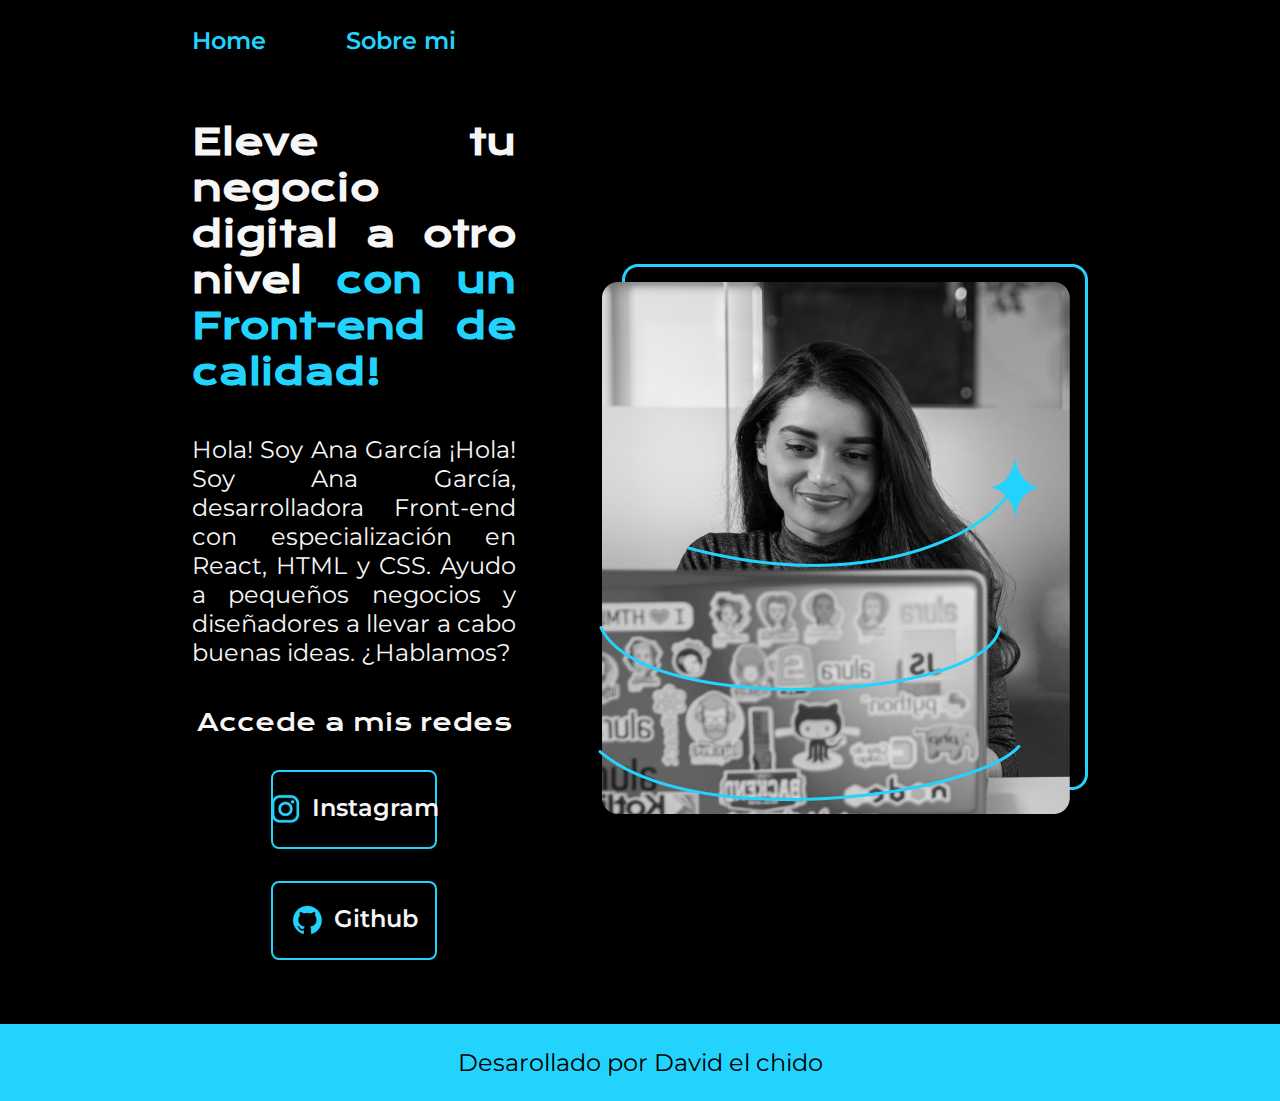
<file: index.html>
<!DOCTYPE html>
<html lang="en">
<head>
    <meta charset="UTF-8">
    <meta name="viewport" content="width=device-width, initial-scale=1.0">
    <title>Portafolio</title>
    <link rel="stylesheet" href="/style/style.css">
</head>
<body>

    <header class="header"> 
        <nav class="header__menu"> 
            <a class="header__menu__link" href="index.html">
                Home
            </a>
            <a class="header__menu__link" href="about.html">
                Sobre mi
            </a>
        </nav>
    </header>
    <main class="Presentacion"> 

        <section class="contenido">
            <h1 class="Encabezado">
                Eleve tu negocio digital a otro nivel
                <strong class="titulo-destaque">con un Front-end de calidad!</strong>
            </h1>
            <p class="Texto">
                Hola! Soy Ana García ¡Hola! Soy Ana García, desarrolladora Front-end con especialización en React,
                HTML y CSS. Ayudo a pequeños negocios y diseñadores a llevar a cabo buenas ideas.
                ¿Hablamos?
            </p>
            <div class="Enlaces">
                <h2 class="subtitulos">Accede a mis redes</h2>
                <a class="Link"href="https://www.youtube.com/watch?v=C3jcB5Okcco">
                    <img src="/assets/instagram.png">
                    Instagram
                </a>
                <a class="Link" href="https://www.youtube.com/watch?v=sO_bbiC19ag">
                    <img src="assets/github.png">
                    Github
                </a> 
            </div>
          
            
        </section>
        <img src="assets/Imagem.png" alt="Foto de Ana García">
        
    </main>
    <footer class="footer">
        <p>Desarollado por David el chido</p>
    </footer>
    
</body>
</html>
</file>
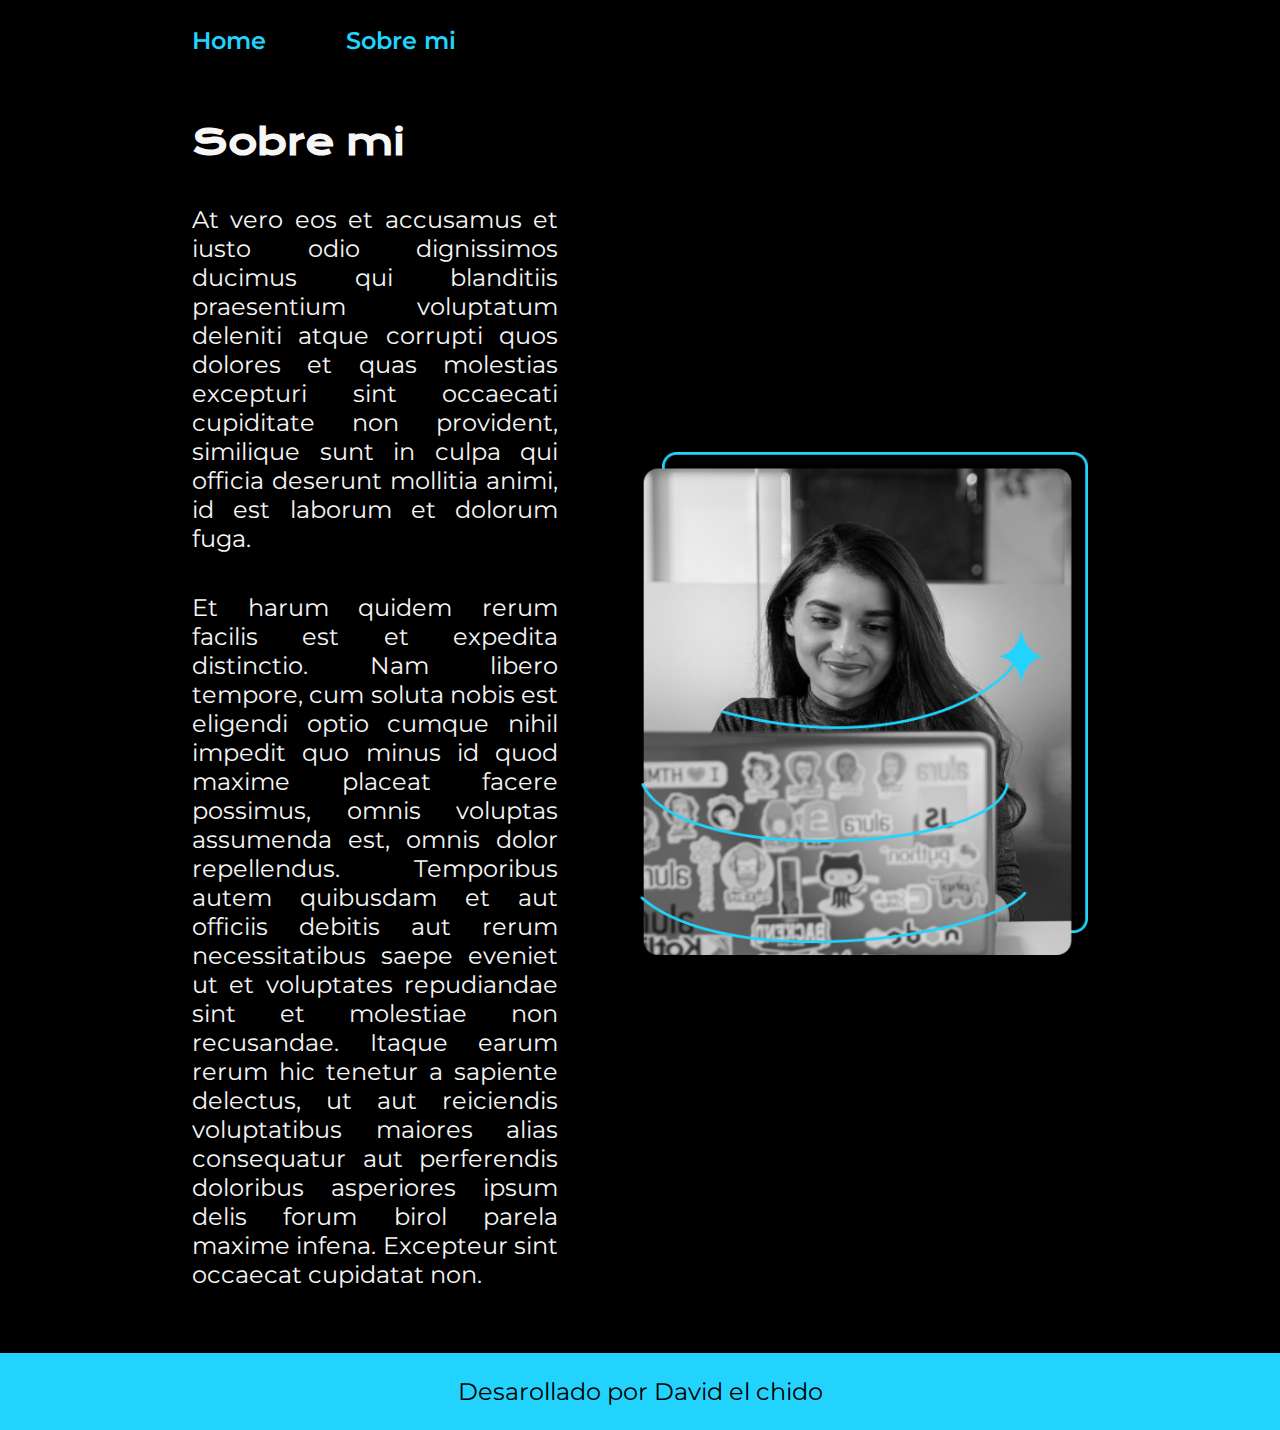
<file: about.html>
<!DOCTYPE html>
<html lang="es=mx">
<head>
    <meta charset="UTF-8">
    <meta name="viewport" content="width=device-width, initial-scale=1.0">
    <title>Sobre mi</title>
    <link rel="stylesheet" href="/style/style.css">
</head>




<body>

    <header class="header"> 
        <nav class="header__menu"> 
            <a class="header__menu__link" href="index.html">
                Home
            </a>
            <a class="header__menu__link" href="about.html">
                Sobre mi
            </a>
        </nav>
    </header>

    <main class="Presentacion">

        <section class="contenido">
            <h1 class="Encabezado"> Sobre mi</h1>


            <p class="Texto"> At vero eos et accusamus et iusto odio dignissimos ducimus qui blanditiis praesentium voluptatum deleniti atque corrupti quos dolores et quas molestias excepturi sint occaecati cupiditate non provident, similique sunt in culpa qui officia deserunt mollitia animi, id est laborum et dolorum fuga.</p>
            <p class="Texto"> Et harum quidem rerum facilis est et expedita distinctio. Nam libero tempore, cum soluta nobis est eligendi optio cumque nihil impedit quo minus id quod maxime placeat facere possimus, omnis voluptas assumenda est, omnis dolor repellendus. Temporibus autem quibusdam et aut officiis debitis aut rerum necessitatibus saepe eveniet ut et voluptates repudiandae sint et molestiae non recusandae. Itaque earum rerum hic tenetur a sapiente delectus, ut aut reiciendis voluptatibus maiores alias consequatur aut perferendis doloribus asperiores ipsum delis forum birol parela maxime infena. Excepteur sint occaecat cupidatat non.</p>
        </section>

        <img class="imagen" src="./assets/Imagem.png">



    </main>
    
  

    <footer class="footer">
        <p>Desarollado por David el chido</p>
    </footer>

    
</body>


</html>
</file>
<file: style/style.css>
@import url('https://fonts.googleapis.com/css2?family=Krona+One&family=Montserrat:ital,wght@0,100..900;1,100..900&display=swap');
:root{

        --color-primario: #000000;
        --color-secundario: #f6f6f6;
        --color-tercirario: #22d4fd;


        --fuente-monserrat: "Montserrat", sans-serif;

        --fuente-krona: "Krona One", sans-serif;

    
}


*{
    padding: 0;
    margin: 0;
}


.header{

    padding: 2% 0% 0% 15%;

    
}

.header__menu{
    display: flex;
    gap: 80px;
}

.header__menu__link{

    font-family: var(--fuente-monserrat);
    font-size: 1.5rem;
    font-weight: 600;
    color: var(--color-tercirario);
    text-decoration: none;



}

.header__menu__link:hover{

    color:darkblue;
}
body{
    background-color:var(--color-primario);
    color: #f6f6f6;
    /* height: 100vh; */
    box-sizing: border-box;

}

.titulo-destaque{

    color:var(--color-tercirario);
}


.contenido{

    width: 50%;
    display: flex;
    flex-direction: column;
    gap: 40px;
}
.Presentacion{
    gap: 82px;
    display:flex;
    align-items: center;
    padding: 5% 15%;
    justify-content: space-between;
}

.Encabezado{

    font-size: 2.24rem;
    font: optional;
    font-family: var(--fuente-krona);
    text-align: justify;
}

.Texto{
    font-size: 1.5rem;
    font-family: var(--fuente-monserrat);
    text-align: justify;
}

.subtitulos{
    font-family: var(--fuente-krona);
    font-size: 1.5rem;
    font-weight: 400;

}
.Enlaces{

    display: flex;
    justify-content: space-between ;
    flex-direction: column;
    align-items: center;
    gap:32px;
}

.Link{
    width: 50%;
    
    text-align: center;
    padding: 21.5px 0;
    border-radius: 8px;
    font-family: var(--fuente-monserrat);
    font-size: 1.5rem;
    font-weight: 600;
    text-decoration: none;
    color: #f6f6f6;
    border: 2px solid var(--color-tercirario) ;
    display: flex;
    justify-content: center;
    gap: 10px;


}

.Link:hover{
/* 
    border: 2px solid #0000FF; */

    background-color: #272727;
}

.footer{
    background-color: var(--color-tercirario);
    padding: 1.5rem;
    color: var(--color-primario);
    text-align: center;
    font-family: var(--fuente-monserrat);
    font-size: 1.5rem;
    font-weight: 400;
  
    

}


.imagen{

    width: 50%;
}



@media(max-width: 1200px){

    .Presentacion{
        flex-direction: column-reverse;
        padding: 5% 5% 5% 5%;
        
    }
    .header{
        padding: 10% 10% 10% 10%;
    }
    
    .header__menu{
        justify-content: center;
    }
    .contenido{
        width: auto;
    }


}
</file>
